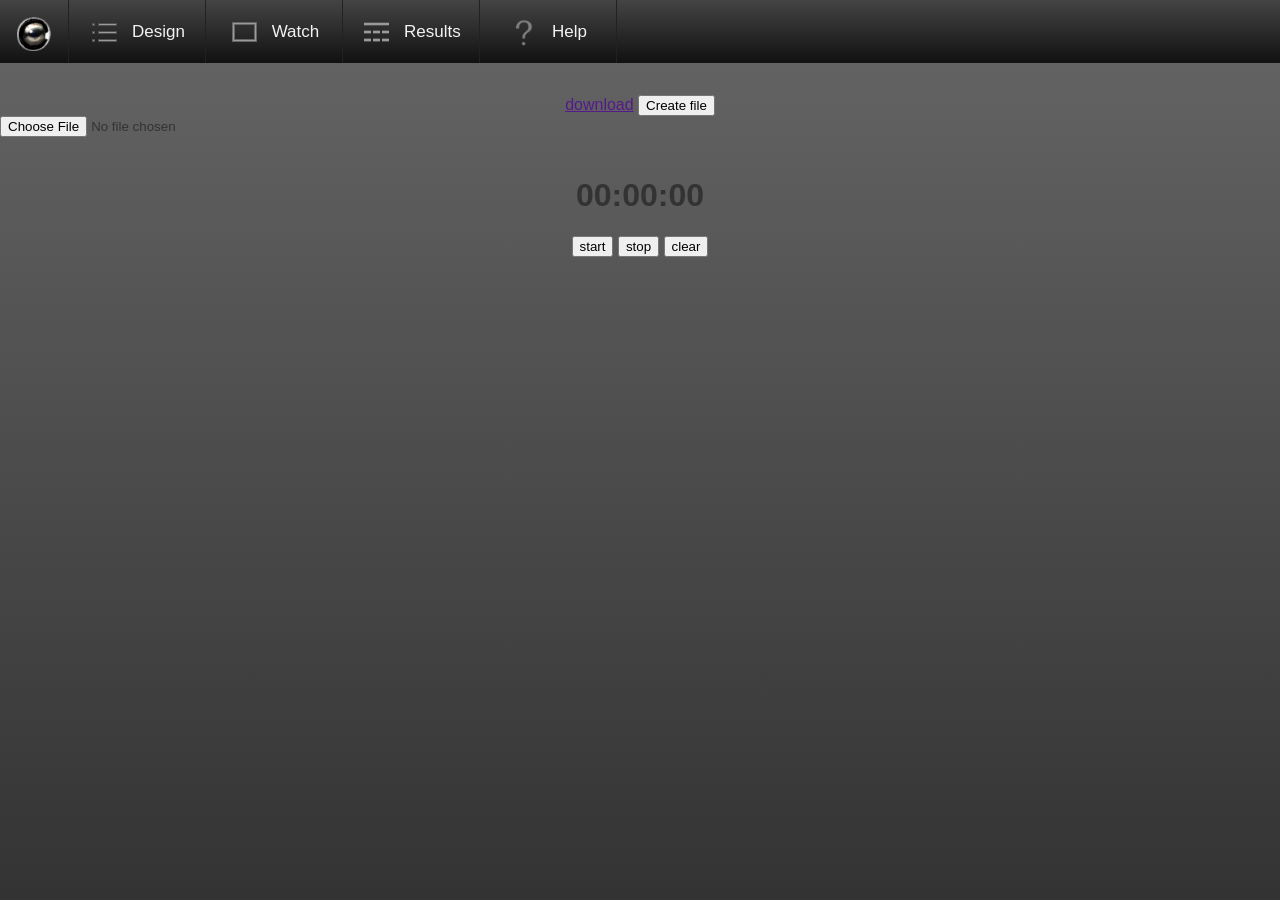
<file: index.html>
<!DOCTYPE html>
<html>
  <head>
    <meta charset="utf-8">
    <script src="js/ethowatch_main.js"></script>
    <script src="js/timer.js"></script>
    <script src="js/ethogram.js"></script>
    <link rel="stylesheet" type="text/css" href="css/ethowatch_layout.css">
    <title>EthoWatch</title>
  </head>
  <body>
    <nav id='navbar'>
      <a><img id="logo" src="img/ethowatch.png"></a>
      <a onclick="" href="html/ethowatch_ethogram.html"><img src="img/list_i.png">Design</a>
      <a onclick="" href="#watch"><img src="img/watch_i.png">Watch</a>
      <a onclick="" href="#results"><img src="img/data_i.png">Results</a>
      <a onclick="" href="#help"><img src="img/question_i.png">Help</a>
    </nav>

    <div id="main">
      <div >
        <a href="" id="a">download</a>
        <button onclick="downloadOnPage('file,text\noh,kay', 'myfilename.csv', 'text/csv')">Create file</button>
        <br>
        <input type="file" onchange="readFile(this)">
        <pre id="out"></pre>
      </div>

      <h1 id='timestamp'><time>00:00:00</time></h1>
      <button id="start">start</button>
      <button id="stop">stop</button>
      <button id="clear">clear</button>
    </div>

  </body>
</html>
</file>
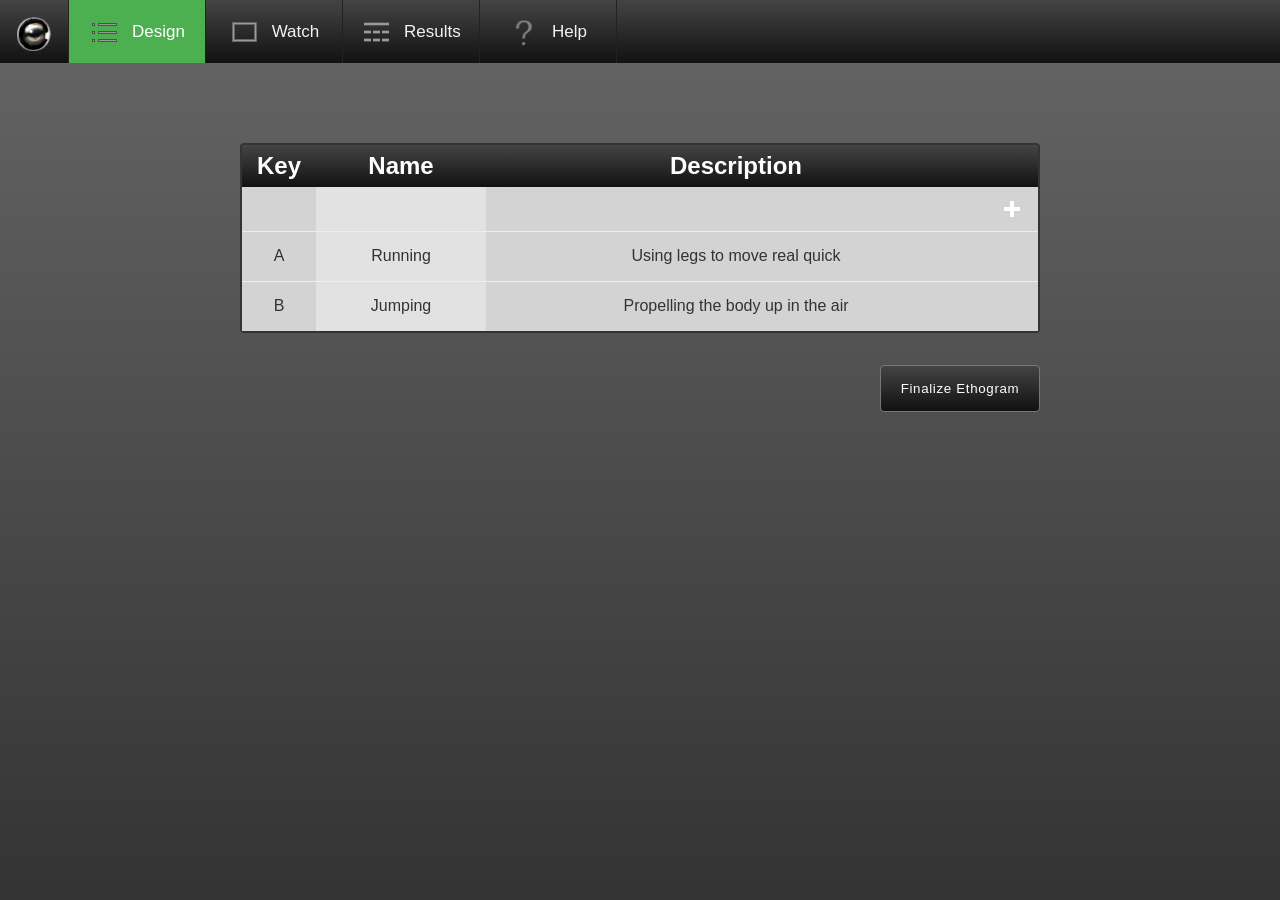
<file: html/ethowatch_ethogram.html>
<!DOCTYPE html>
<html>
  <head>
    <meta charset="utf-8">
    <script src="../js/ethogram.js"></script>
    <link rel="stylesheet" type="text/css" href="../css/ethowatch_layout.css">
    <title>EthoWatch</title>
  </head>
  <body>
    <nav id='navbar'>
      <a href="../ethowatch_index.html"><img id="logo" src="../img/ethowatch.png"></a>
      <a class="active" href="#design"><img src="../img/list_i.png">Design</a>
      <a href="#watch"><img src="../img/watch_i.png">Watch</a>
      <a href="#results"><img src="../img/data_i.png">Results</a>
      <a href="#help"><img src="../img/question_i.png">Help</a>
    </nav>

    <div id="main">
      <table>
        <tr>
          <th>Key</th>
          <th>Name</th>
          <th>Description</th>
          <th></th>
        </tr>
        <tr>
          <td><input id="key" type="text" name="" value=""></td>
          <td><input id="name" type="text" name="" value=""></td>
          <td><input id="desc" type="text" name="" value=""></td>
          <td id="plus"></td>
        </tr>
        <tr class="ethorow">
          <td>item</td>
          <td>item</td>
          <td>item</td>
          <td><span><img src="../img/trash.png"></span></td>
        </tr>
        <tr class="ethorow">
          <td>item</td>
          <td>item</td>
          <td>item</td>
          <td><span><img src="../img/trash.png"></span></td>
        </tr>
      </table>
      <div id="donebuttoncontainer">
        <button id="finishethogrambutton" type="button">Finalize Ethogram</button>
      </div>
    </div>

  </body>
</html>
</file>
<file: css/ethowatch_layout.css>
html, body {
  text-align: center;
  margin: 0;
  padding: 0;
}

#main {
  padding-top: 2em;
}

html {
  background: linear-gradient(#666, #333);
  height: 100%;
}

body {
  font-family: -apple-system, BlinkMacSystemFont, "Segoe UI", Roboto, "Helvetica Neue", Arial, sans-serif;
  color: #333;
}

/* Add a black background color to the top navigation */
nav {
  background: linear-gradient(#444, #111);
  overflow: hidden;
}

nav img {
  vertical-align: middle;
  padding-right: .7em;
}

#logo {
  height: 2em;
}

/* Style the links inside the navigation bar */
nav a {
  width: 6em;
  height: 1.7em;
  line-height: 1.7em;
  float: left;
  color: #f2f2f2;
  text-align: center;
  padding: 1em 1em;
  text-decoration: none;
  font-size: 17px;
  border-right: 1px solid #222;
}

nav a:first-child {
  width: 2em;
}

/* Change the color of links on hover */
nav a:hover {
  transition: .2s;
  background: linear-gradient(#999, #444);
  color: black;
}

/* Add a color to the active/current link */
nav a.active {
  background-color: #4CAF50;
  color: white;
}

th {
  font-size: 1.5em;
}

#plus {
  background: url("../img/plus.png") no-repeat center;
}

#plus:hover {
  background: url("../img/plus_green.png")  no-repeat center;
}

tr {
  border-bottom: 1px solid black;
  border-top: 1px solid black;
  border-collapse: collapse;
}


table {
  text-align: center;
  border-radius: 2px;
  line-height: 40px;
  border-collapse: separate;
  border-spacing: 0;
  border: 2px solid #333;
  width: 50em;
  margin: 3em auto 2em;
  border-radius: .25rem;
  table-layout: fixed;
}

tr {
  text-align: center;
}

tr:first-child {
  background: linear-gradient(#444, #111);
  color: #fff;
  border: none;
}

tr:first-child img {
  position: relative;
  top: .3em;
}

th:first-child, td:first-child {
  width: 3em;
}

th:nth-child(2), td:nth-child(2) {
  width: 7em;
}

th:last-child, td:last-child {
  width: 50px;
}

tr {
  background: lightgray;
}

tr:not(:first-child):hover {
  background-color: #e2e2e2;
  cursor: default;
}

tr:last-child td {
  border: none;
}

td:nth-child(2) {
  background: #e2e2e2;
}


td img {
  visibility: hidden;
  position: relative;
  top: .5em;
}

td img:hover {
  src: url("../img/trash_open.png");
}

td {
  border-bottom: 1px solid #eee;
}

input {
  text-align: center;
  height: 3em;
  min-width: 100%;
  border: none;
  background: none;
}

#key {
  width: 2em;
}

#name {
  width: 8em;
}

#desc {
  width: 35em;
}

#finishethogrambutton {
  width: 12em;
  height: 3.5em;
  background: linear-gradient(#444, #111);
  color: white;
  border: 1px solid #777;
  border-radius: .25rem;
  letter-spacing: .05em;
}

#finishethogrambutton:hover {
  letter-spacing: .08em;
  transition: .1s;
  border: 2px solid lightgray;
}

#donebuttoncontainer {
  display: inline-block;
  width: 50em;
  text-align: right;
}
</file>
